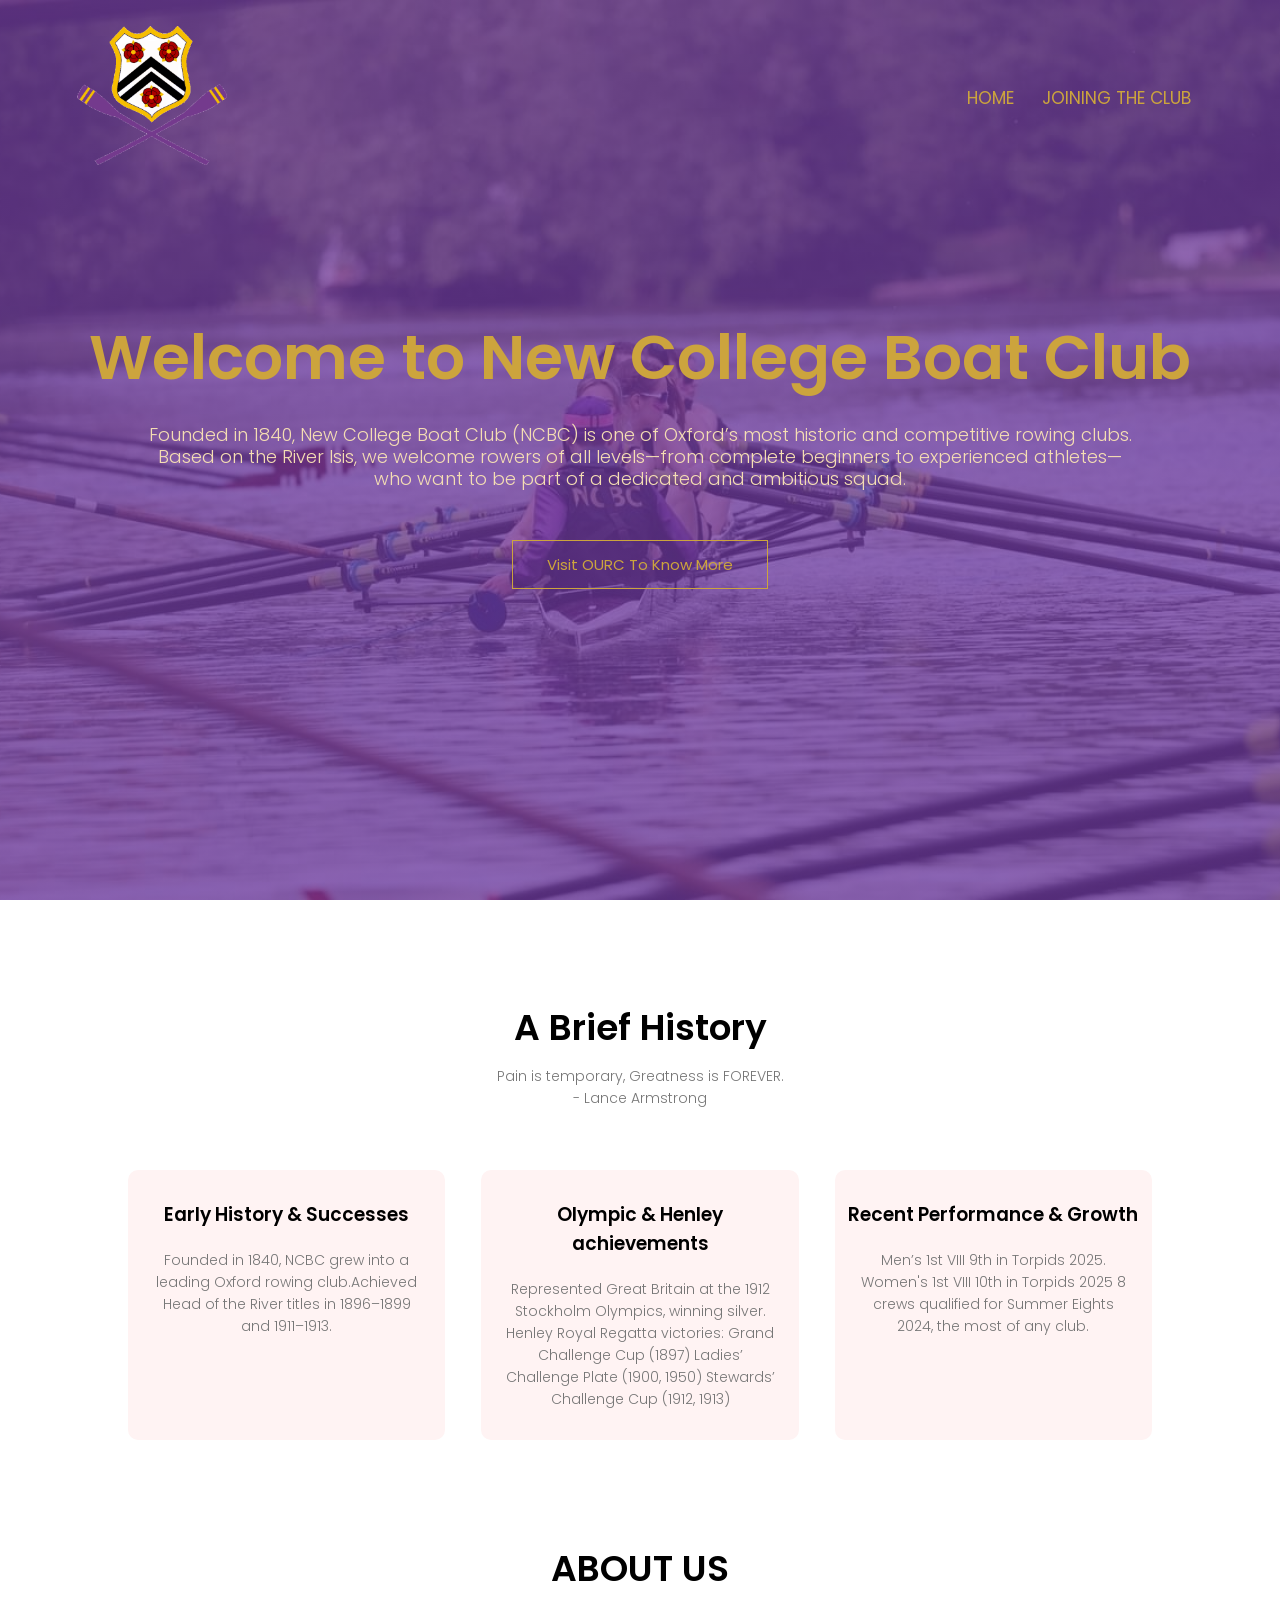
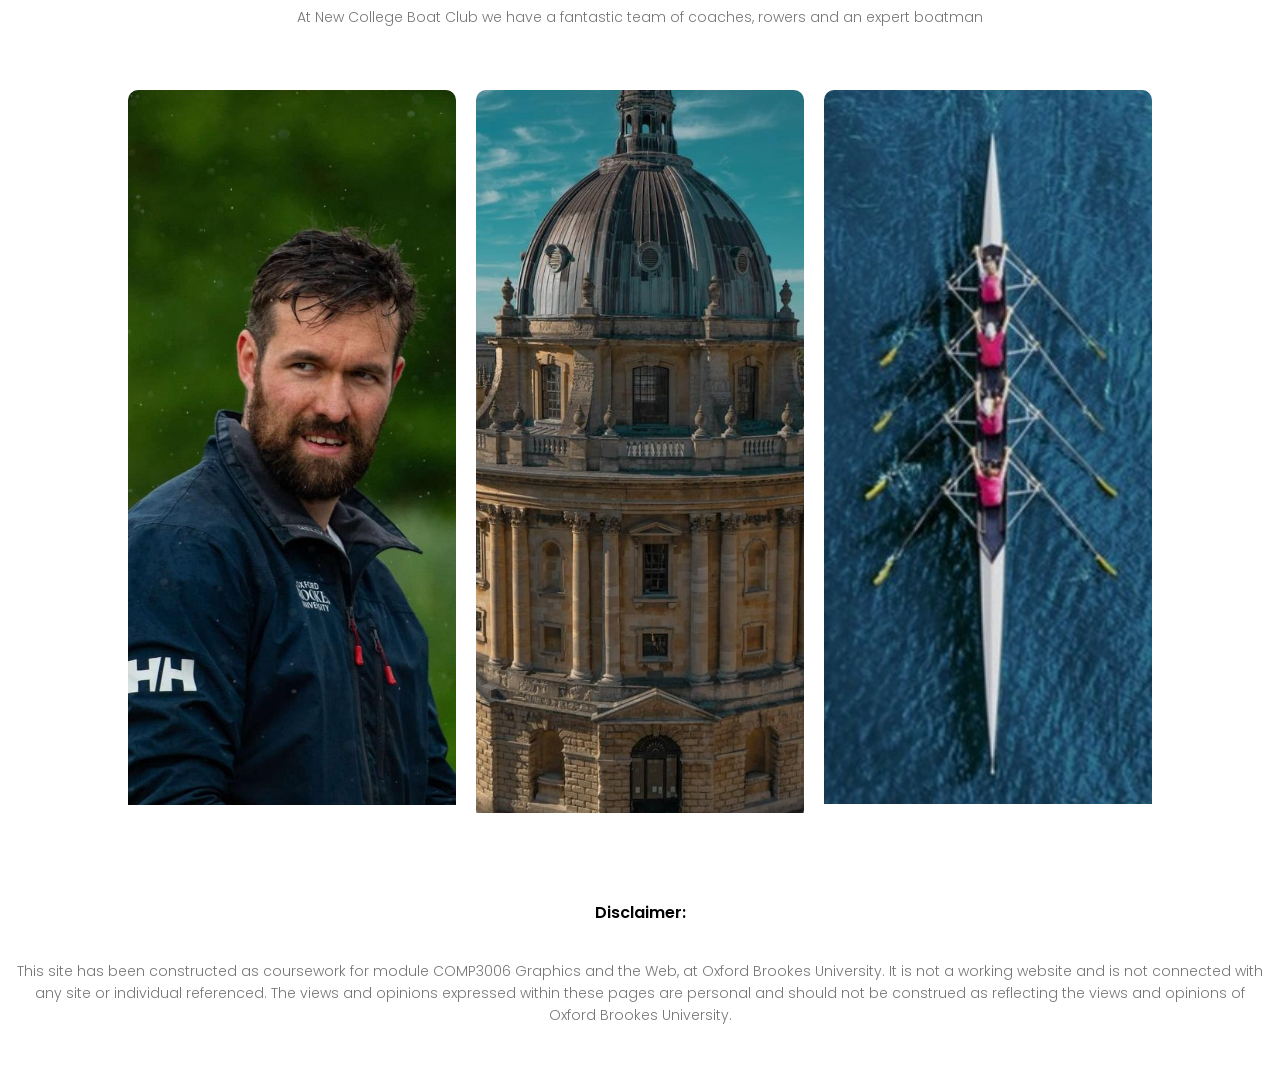
<file: NCBC webside html/index.html>
<!DOCTYPE html>
<html lang="en">
<head>
    <meta charset="UTF-8">
   <meta name="viewport" content="width=device-width, initial-scale=1.0">
    <title>New college Boat Club</title>
    <link rel="stylesheet" href="style.css">
    <link rel="preconnect" href="https://fonts.gstatic.com" crossorigin>
<link href="https://fonts.googleapis.com/css2?family=Poppins:ital,wght@0,100;0,200;0,300;0,400;0,500;0,600;0,700;0,800;0,900;1,100;1,200;1,300;1,400;1,500;1,600;1,700;1,800;1,900&display=swap" rel="stylesheet">
</head>
<body>
    <section class="header">
        <nav>
        <a href="index.html"><img src="images/NCBC_crest.png"></a>
            <div class="nav-links">
                <ul>
                    <li><a href="index.html">HOME</a></li>
                    <li><a href="Join_The_Club.html.html">JOINING THE CLUB</a></li>
                
                </ul>
            </div>
        </nav>
    <div class="text-box">
        <h1>Welcome to New College Boat Club</h1>
        <p>Founded in 1840, New College Boat Club (NCBC) is one of Oxford’s most historic and competitive rowing clubs.<br>
        Based on the River Isis, we welcome rowers of all levels—from complete beginners to experienced athletes—<br>who want to be part
        of a dedicated and ambitious squad.
        </p>
        <a  href="https://ourcs.co.uk/" class="hero-btn">Visit OURC To Know More</a>
    </div>


    </section>
    <!-----about----->

    <section class="about">
        <h1>A Brief History</h1>
        <p>Pain is temporary, Greatness is FOREVER.<br> - Lance Armstrong</p>

        <div class="row">
            <div class="about-col">
                <h3>Early History & Successes</h3>
                <p>
                    Founded in 1840, NCBC grew into a leading Oxford rowing club.Achieved Head of the River titles in 1896–1899 and 1911–1913.
                </p>
            </div>
            <div class="about-col">
                <h3>Olympic & Henley achievements</h3>
                <p>
                    Represented Great Britain at the 1912 Stockholm Olympics, winning silver.
                    Henley Royal Regatta victories:
                    Grand Challenge Cup (1897)
                    Ladies’ Challenge Plate (1900, 1950)
                    Stewards’ Challenge Cup (1912, 1913)
                </p>
            </div>
            <div class="about-col">
                <h3>Recent Performance & Growth</h3>
                <p>
                    Men’s 1st VIII 9th in Torpids 2025.
                    Women's 1st VIII 10th in Torpids 2025 
                    8 crews qualified for Summer Eights 2024, the most of any club.
                </p>
            </div>
        </div>


    </section>

    <!-----Our_Team----->

    <section class="Our_Team">
        <h1>ABOUT US</h1>
        <p>At New College Boat Club we have a fantastic team of coaches, rowers and an expert boatman</p>

        <div class="row">
            <div class="Our_Team-col">
                <img src="images/dougan coaching NCBC 2.jpg" alt="imagesDougan">
                <div class="layer">
                    <h3>DIRECTOR OF ROWING - JACK DOUGAN</h3>
            </div>
            </div>
            <div class="Our_Team-col">
                <img src="images/radcliffe jam.jpeg" alt="OxfordUniRows">
                <div class="layer">
                    <h3>A STUDENT LEAD TEAM BUILT ON UNITY</h3>
                </div>
            </div> 
            <div class="Our_Team-col">
                <img src="images/rowing boat quad 2.jpg">
                <div class="layer">
                    <h3>TOP OF THE RANGE FLEET</h3>
                </div>
            </div> 
        </div>
    </section>

    <!-----footer----->

    <section class="footer">
        <h4>Disclaimer:</h4>
        <p>This site has been constructed as coursework for module COMP3006
            Graphics and the Web, at Oxford Brookes University. It is not a working website and
            is not connected with any site or individual referenced.
            The views and opinions expressed within these pages are personal and should not be
            construed as reflecting the views and opinions of Oxford Brookes University.
            </p>

    </section>

</body>
</html>
</file>
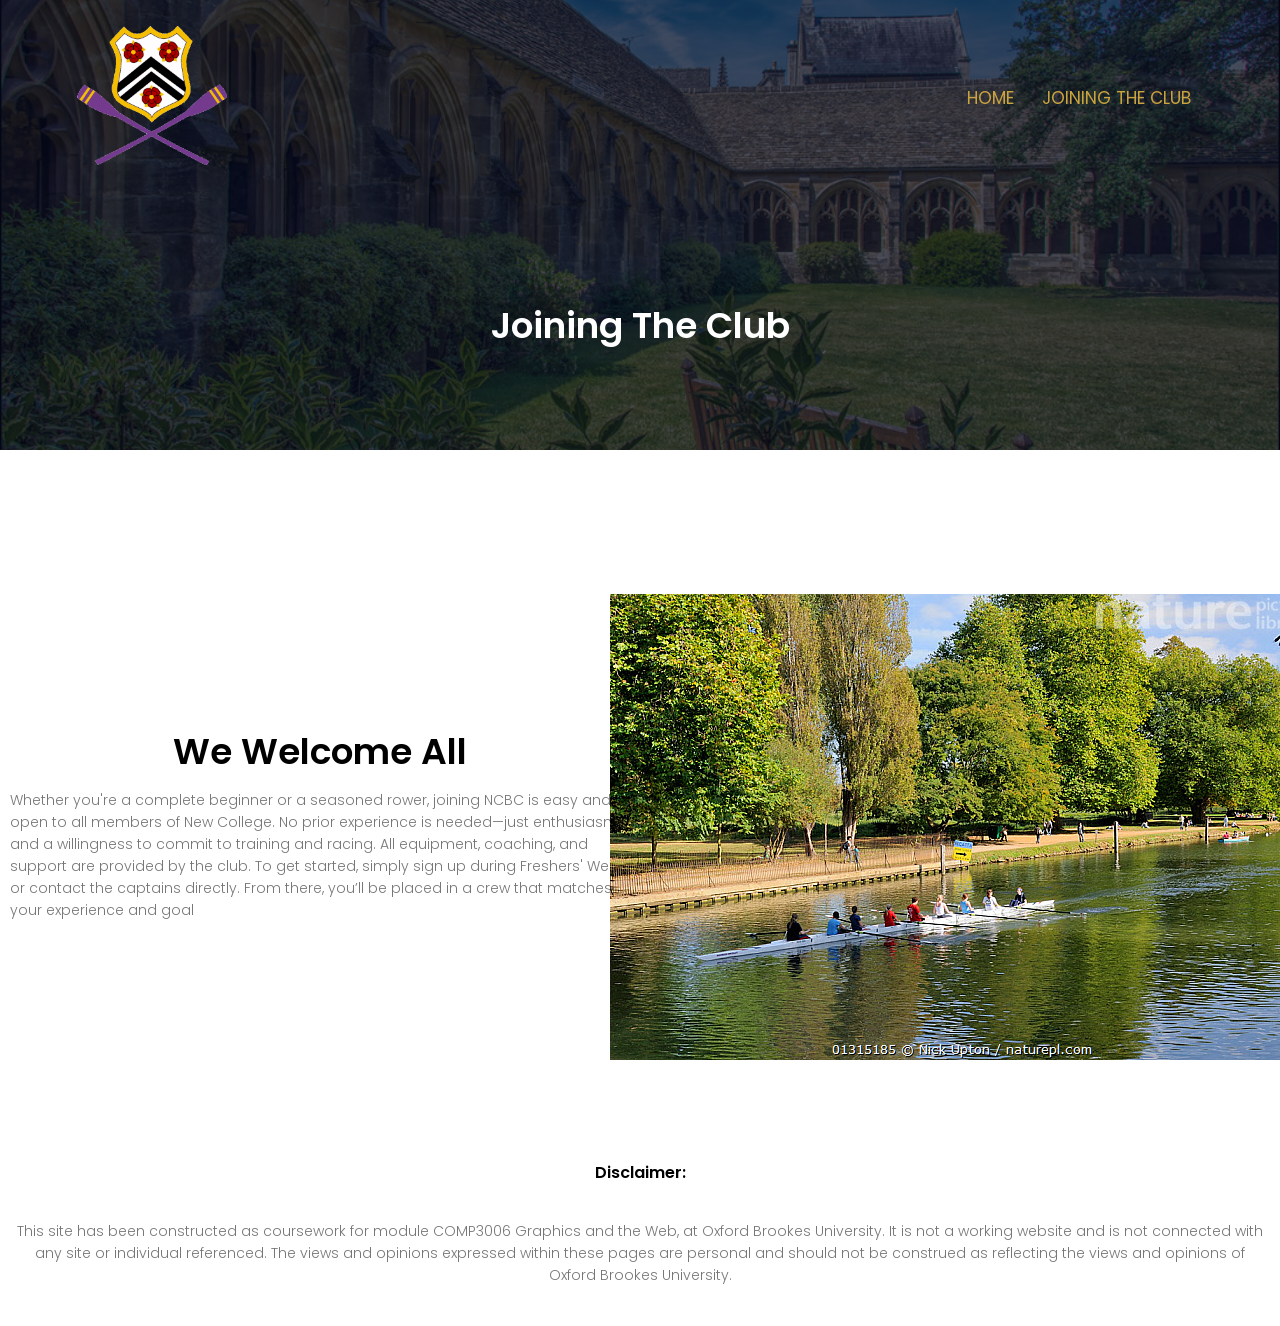
<file: NCBC webside html/Join_The_Club.html.html>
<!DOCTYPE html>
<html lang="en">
<head>
    <meta charset="UTF-8">
   <meta name="viewport" content="width=device-width, initial-scale=1.0">
    <title>New college Boat Club</title>
    <link rel="stylesheet" href="style.css">
    <link rel="preconnect" href="https://fonts.gstatic.com" crossorigin>
<link href="https://fonts.googleapis.com/css2?family=Poppins:ital,wght@0,100;0,200;0,300;0,400;0,500;0,600;0,700;0,800;0,900;1,100;1,200;1,300;1,400;1,500;1,600;1,700;1,800;1,900&display=swap" rel="stylesheet">
</head>
<body> 

<section class="sub-header">
     <nav>
       <a href="index.html"><img src="images/NCBC_crest.png"></a>
        <div class="nav-links">
         <ul>
             <li><a href="index.html">HOME</a></li> 
             <li><a href="Join_The_Club.html.html">JOINING THE CLUB</a></li>
             </ul>
         </div>
     </nav>
     <h1>Joining The Club</h1>
</section>

<!----- Joining The Club Content ----->

<section class="Joining-The-Club">

    <div class="row">
        <div class="Joining-col">
            <h1>We Welcome All</h1>
            <p>
                Whether you're a complete beginner or a seasoned rower, joining NCBC is easy and open to all members of New College. No prior experience is needed—just enthusiasm and a willingness to commit to training and racing. All equipment, coaching, and support are provided by the club. To get started, simply sign up during Freshers' Week or contact the captains directly. From there, you’ll be placed in a crew that matches your experience and goal
            </p>
        </div>
        <div class="Joining-col-2">
            <img src="images/01315185.jpg">
        </div>
    </div>

</section>

<!----- footer ----->

<section class="footer">
    <h4>Disclaimer:</h4>
    <p>This site has been constructed as coursework for module COMP3006
        Graphics and the Web, at Oxford Brookes University. It is not a working website and
        is not connected with any site or individual referenced.
        The views and opinions expressed within these pages are personal and should not be
        construed as reflecting the views and opinions of Oxford Brookes University.
        </p>

</section>

</body>
</html>
</file>
<file: NCBC webside html/style.css>
*{
    margin:0 ;
    padding:0 ;
    font-family: "Poppins", sans-serif;
}
.header{
    min-height: 100vh;
    width: 100%;
    background-image: linear-gradient(rgba(109,56,158,0.75),rgba(109,56,158,0.75)),url(images/new\ college\ boat.jpeg);
    background-position: center;
    background-size: cover;
    position: relative;
}
nav{
    display: flex;
    padding: 2% 6%;
    justify-content: space-between;
    align-items: center;
}
nav img{
    width: 150px;
}
.nav-links{
    flex: 1;
    text-align: right;
}
.nav-links ul li{
    list-style: none;
    display: inline-block;
    padding: 8px 12px;
    position: relative;
}
.nav-links ul li a{
    color: #cca43d;
    text-decoration: none;
    font-size: 17px;
}
.nav-links ul li::after{
    content: '';
    width: 0%;
    height: 2px;
    background: #cca43d;
    display: block;
    margin: auto;
    transition: 0.5s;
}
.nav-links ul li:hover::after{
    width: 100%; 
}
.text-box{
    width: 90%;
    color: #cca43d;
    position: absolute;
    top: 50%;
    left: 50%;
    transform: translate(-50%,-50%);
    text-align: center;
}
.text-box h1{
    font-size: 62px;
}
.text-box p{
    margin: 10px 0 40px;
    font-size: 18px;
    color: wheat;
}
.hero-btn{
    display: inline-block;
    text-decoration: none;
    color: #cca43d;
    border: 1px solid #cca43d;
    padding: 12px 34px;
    font-size: 15px;
    background: transparent;
    position: relative;
    cursor: pointer;
}
.hero-btn:hover{
    border: 1px solid #36454f;
    background: #36454f;
    transition: 1s;
}
/*----- about -----*/

.about{
    width: 80%;
    margin: auto;
    text-align: center;
    padding-top: 100px;
}
h1{
    font-size: 36px;
    font-weight: 600;
}

p{
    color: #777;
    font-size: 14px;
    font-weight: 300;
    line-height: 22px;
    padding: 10px;
}

.row{
    margin-top: 5%;
    display: flex;
    justify-content: space-between;
}
.about-col{
    flex-basis: 31%;
    background: #fff3f3;
    border-radius: 10px;
    margin-bottom: 5%;
    padding: 20px 12px;
    box-sizing: border-box;
    transition: 0.5s;
}
h3{
    text-align: center;
    font-weight: 600;
    margin: 10px 0;
}
.about-col:hover{
    box-shadow: 0 0 20px 0px rgba(0, 0, 0, 0.2);
}

/*----- Our Team -----*/

.Our_Team{
    width: 80%;
    margin: auto;
    text-align: center;
    padding-top: 50px;
}
.Our_Team-col{
    flex-basis: 32%;
    border-radius: 10px;
    margin-bottom: 30px;
    position: relative;
    overflow: hidden;
}
.Our_Team-col img{
    width: 100%;
}
.layer{
    background: transparent;
    height: 100%;
    width: 100%;
    position: absolute;
    top: 0;
    left: 0;
    transition: 0.5s;
}
.layer:hover{
    background:rgba(109,56,158,0.6);
}
.layer h3{
    width: 100%;
    font-weight: 500;
    color: #fff3f3;
    font-size: 26px;
    bottom: 0;
    left: 50%;
    transform: translateX(-50%);
    position: absolute;
    opacity: 0;
    transition: 0.5s;
}
.layer:hover h3{
    bottom: 49%;
    opacity: 1;
}

/*-----Footer-----*/


.footer{
    width: 100%;
    text-align: center;
    padding: 30px 0;
}

.footer h4{
    margin-bottom: 25px;
    margin-top: 20px;
    font-weight: 600;
}

/*------ JOIN THE TEAM PAGE ------*/

.sub-header{
    height: 50vh;
    width: 100%;
    background-image: linear-gradient(rgba(4,9,30,0.7),rgba(4,9,30,0.7)),url(images/nc\ park\ t.jpg);
    background-position: center;
    background-size: cover;
    text-align: center;
    color: #fff;
}
.sub-header h1{
    margin-top: 100px;
}

.Joining-The-Club{
    width: 100%;
    margin: auto;
    padding-top: 80px;
    padding-bottom: 50px;
}

.Joining-col{   
    display: flex;
    width: 50%;
    flex-direction: column;
    justify-content: center;
    align-items: center;
}

.Joining-col-2{
    display: flex;
    width: 50%;
    flex-direction: column;
    justify-content: center;
    align-items: center;
}

.Joining-col img{
    width: 30%;
    height: auto;
    align-items: center;
}
</file>
